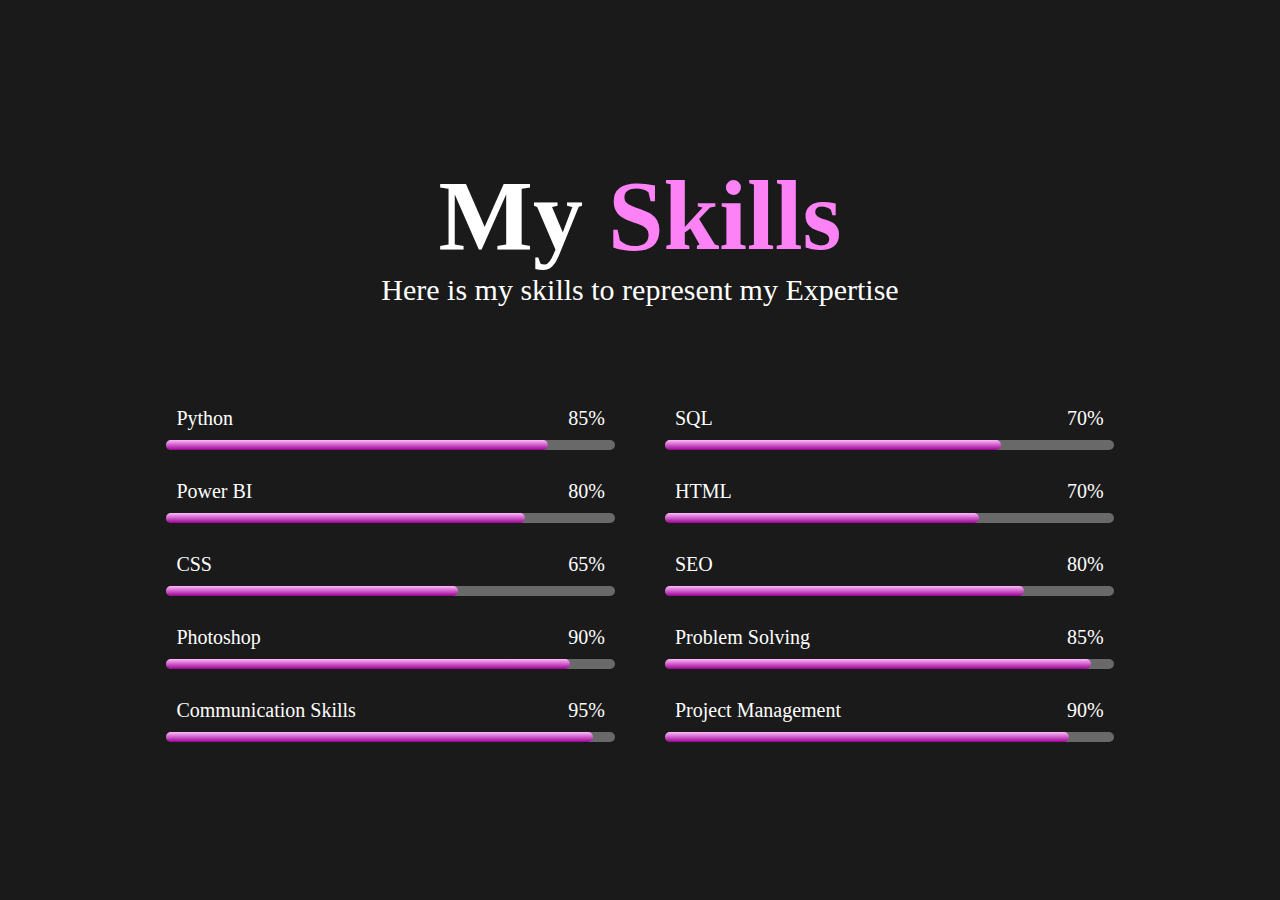
<file: skill.html>
<!DOCTYPE html>
<html lang="en">
<head>
    <meta charset="UTF_8">
    <meta http_equiv="X_UA_Compatible" content="IE=edge">
    <meta name="viewport" content="width=device_width, initial_scale=1.0">
    <title>Skills Section</title>
    <link rel="stylesheet" href="skill.css">
</head>
<body>
    <div class="skills_section">
        <div class="skills_head">
            <h2>My <span>Skills</span></h2>
            <p>Here is my skills to represent my Expertise</p>
        </div>

        <div class="skills_main">
            <div class="skill_bar">
                <div class="info">
                    <p>Python</p>
                    <P>85%</P>
                </div>
                <div class="bar">
                    <span class="python"></span>
                </div>
            </div>
            <div class="skill_bar">
                <div class="info">
                    <p>SQL</p>
                    <P>70%</P>
                </div>
                <div class="bar">
                    <span class="sql"></span>
                </div>
            </div>
            <div class="skill_bar">
                <div class="info">
                    <p>Power BI</p>
                    <P>80%</P>
                </div>
                <div class="bar">
                    <span class="pb"></span>
                </div>
            </div>
            <div class="skill_bar">
                <div class="info">
                    <p>HTML</p>
                    <P>70%</P>
                </div>
                <div class="bar">
                    <span class="html"></span>
                </div>
            </div>
            <div class="skill_bar">
                <div class="info">
                    <p>CSS</p>
                    <P>65%</P>
                </div>
                <div class="bar">
                    <span class="css"></span>
                </div>
            </div>
            <div class="skill_bar">
                <div class="info">
                    <p>SEO</p>
                    <P>80%</P>
                </div>
                <div class="bar">
                    <span class="seo"></span>
                </div>
            </div>
            <div class="skill_bar">
                <div class="info">
                    <p>Photoshop</p>
                    <P>90%</P>
                </div>
                <div class="bar">
                    <span class="ps"></span>
                </div>
            </div>
            <div class="skill_bar">
                <div class="info">
                    <p>Problem Solving</p>
                    <P>85%</P>
                </div>
                <div class="bar">
                    <span class="solve"></span>
                </div>
            </div>
            <div class="skill_bar">
                <div class="info">
                    <p>Communication Skills</p>
                    <P>95%</P>
                </div>
                <div class="bar">
                    <span class="com"></span>
                </div>
            </div>
            <div class="skill_bar">
                <div class="info">
                    <p>Project Management</p>
                    <P>90%</P>
                </div>
                <div class="bar">
                    <span class="pm"></span>
                </div>
            </div>
        </div>
    </div>
</body>
</html>
</file>
<file: skill.css>
*{
    padding: 0;
    margin: 0;
    box-sizing: border-box;
}

.skills_section{
    width: 100%;
    height: 100vh;
    padding: 0px 13%;
    background-color: rgba(0, 0, 0, 0.897);
    display: flex;
    align-items: center;
    justify-content: center;
    flex-direction: column;
}
.skills_head{
    width: 100%;
    margin-bottom: 100px;
    display: grid;
    place-items: center;
    text-align: center;
}
.skills_head h2{
    color: white;
    font-size: 100px;
    margin-bottom: -5px;
}
.skills_head p {
    color: white;
    font-size: 30px;
    margin-top: 5px;
}
.skills_head h2 span{
    color: #fc82f6;
}
.skills_main{
    width: 100%;
    display: grid;
    grid-template-columns: repeat(2, 1fr);
    grid-row-gap: 30px;
    grid-column-gap: 50px;
}
.skills_main p {
    color: white;
    font-size: 20px;
    margin-bottom: 5px;
}
.skills_main .skill_bar .info{
    display: flex;
    justify-content: space-between;
    align-items: center;
    padding:  0 10px;
}
.skill_bar .info p:nth-child(2){
    font-weight: 500;
}
.skill_bar .bar{
    width: 100%;
    height: 10px;
    background-color: rgb(105, 105, 105);
    border-radius: 25px;
    margin-top: 5px;
    position: relative;
}
.skill_bar .bar span{
    width: 50%;
    height: 100%;
    position: absolute;
    background: linear-gradient(#ffb9fc , #9c0295);
    border-radius: 25px;
}
.skill_bar .bar .python{
    width: 85%;
    animation: python 2s;
}
@keyframes python {
    0%{
        width: 0%;
    }100%{
        width: 85%
    }
}
.skill_bar .bar .sql{
    width: 75%;
    animation: sql 2s;
}
@keyframes sql {
    0%{
        width: 0%;
    }100%{
        width: 75%;
    }
}
.skill_bar .bar .pb{
    width: 80%;
    animation: pb 2s;
}
@keyframes pb {
    0%{
        width: 0%;
    }100%{
        width: 80%;
    }
}
.skill_bar .bar .html{
    width: 70%;
    animation: html 2s;
}
@keyframes html {
    0%{
        width: 0%;
    }100%{
        width: 70%;
    }
}
.skill_bar .bar .css{
    width: 65%;
    animation: css 2s;
}
@keyframes css {
    0%{
        width: 0%;
    }100%{
        width: 65%;
    }
}
.skill_bar .bar .seo{
    width: 80%;
    animation: seo 2s;
}
@keyframes seo {
    0%{
        width: 0%;
    }100%{
        width: 80%;
    }
}
.skill_bar .bar .ps{
    width: 90%;
    animation: ps 2s;
}
@keyframes ps {
    0%{
        width: 0%;
    }100%{
        width: 90%;
    }
}
.skill_bar .bar .solve{
    width: 95%;
    animation: solve 2s;
}
@keyframes solve {
    0%{
        width: 0%;
    }100%{
        width: 95%;
    }
}
.skill_bar .bar .com{
    width: 95%;
    animation: com 2s;
}
@keyframes com {
    0%{
        width: 0%;
    }100%{
        width: 95%;
    }
}
.skill_bar .bar .pm{
    width: 90%;
    animation: pm 2s;
}
@keyframes pm {
    0%{
        width: 0%;
    }100%{
        width: 90%;
    }
}

::-webkit-scrollbar {
    width: 12px;
}

::-webkit-scrollbar-track {
    background: #1f2937;
}

::-webkit-scrollbar-thumb {
    background: linear-gradient(#ffe0fd , #ff97fa , #fc32f2);
}
</file>
